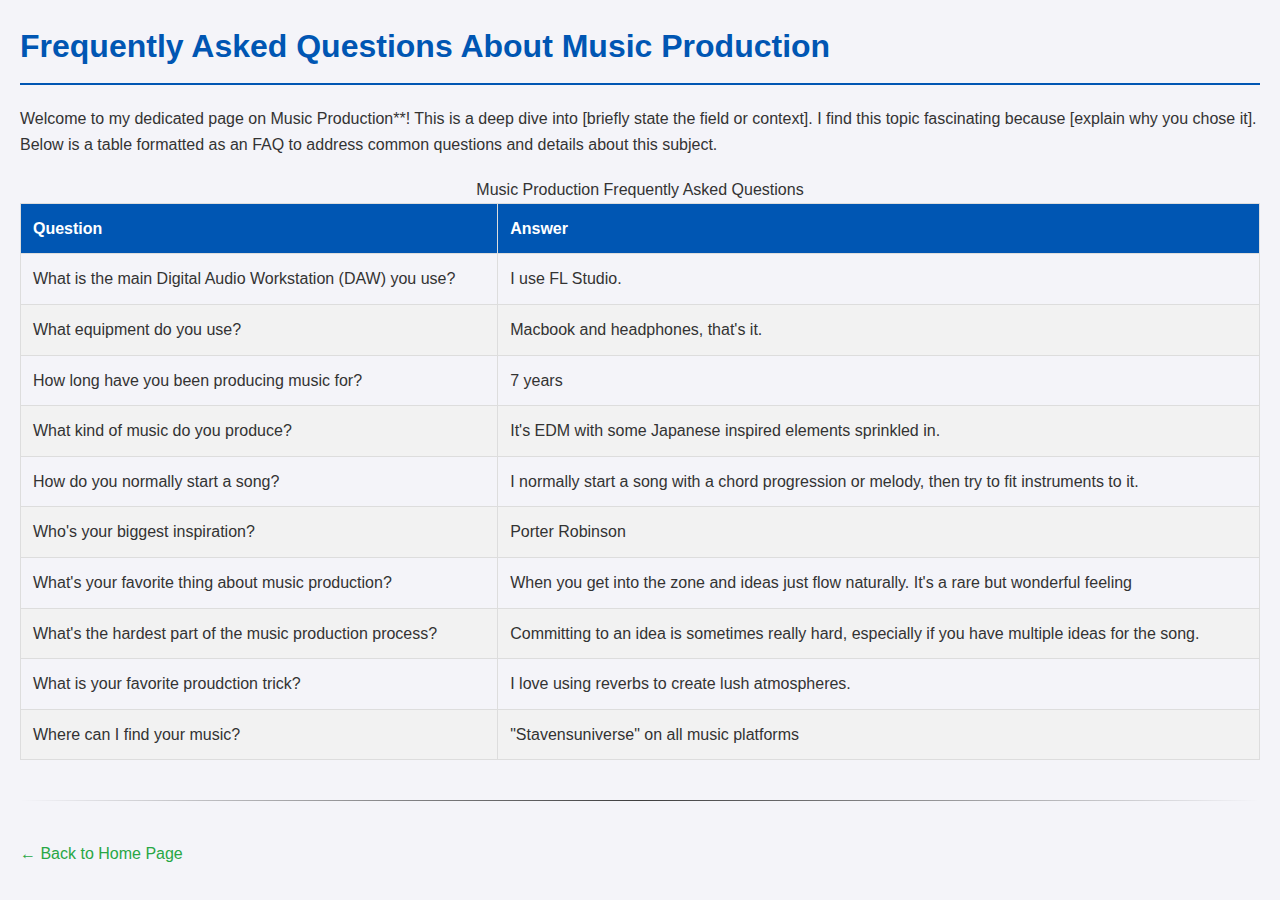
<file: interest/music-production.html>
<!DOCTYPE html>
<html lang="en">
<head>
    <title>Music Production - FAQ and Details</title>
    <meta charset="UTF-8">
    <meta name="viewport" content="width=device-width, initial-scale=1.0">
    
    <link rel="stylesheet" href="../css/styles.css"> 
</head>
<body>

    <h1>Frequently Asked Questions About Music Production</h1>

    <p>
        Welcome to my dedicated page on Music Production**! 
        This is a deep dive into [briefly state the field or context]. I find this topic fascinating because 
        [explain why you chose it]. Below is a table formatted as an FAQ to address common questions and details about this subject.
    </p>

    <table>
        <caption>Music Production Frequently Asked Questions</caption>
        <thead>
            <tr>
                <th>Question</th> <th>Answer</th> </tr>
        </thead>
        <tbody>
            <tr>
                <td>What is the main Digital Audio Workstation (DAW) you use?</td>
                <td>I use FL Studio. </td>
            </tr>
            <tr>
                <td>What equipment do you use?</td>
                <td>Macbook and headphones, that's it.</td>
            </tr>
            <tr>
                <td>How long have you been producing music for?</td>
                <td>7 years</td>
            </tr>
            <tr>
                <td>What kind of music do you produce?</td>
                <td>It's EDM with some Japanese inspired elements sprinkled in.</td>
            </tr>
            <tr>
                <td>How do you normally start a song?</td>
                <td>I normally start a song with a chord progression or melody, then try to fit instruments to it.</td>
            </tr>
            <tr>
                <td>Who's your biggest inspiration?</td>
                <td>Porter Robinson</td>
            </tr>
            <tr>
                <td>What's your favorite thing about music production?</td>
                <td>When you get into the zone and ideas just flow naturally. It's a rare but wonderful feeling</td>
            </tr>
            <tr>
                <td>What's the hardest part of the music production process?</td>
                <td>Committing to an idea is sometimes really hard, especially if you have multiple ideas for the song.</td>
            </tr>
            <tr>
                <td>What is your favorite proudction trick?</td>
                <td>I love using reverbs to create lush atmospheres.</td>
            </tr>
            <tr>
                <td>Where can I find your music?</td>
                <td>"Stavensuniverse" on all music platforms</td>
            </tr>
        </tbody>
    </table>

    <hr>
    
    <p>
        <a href="../index.html">← Back to Home Page</a>
    </p>

</body>
</html>
</file>
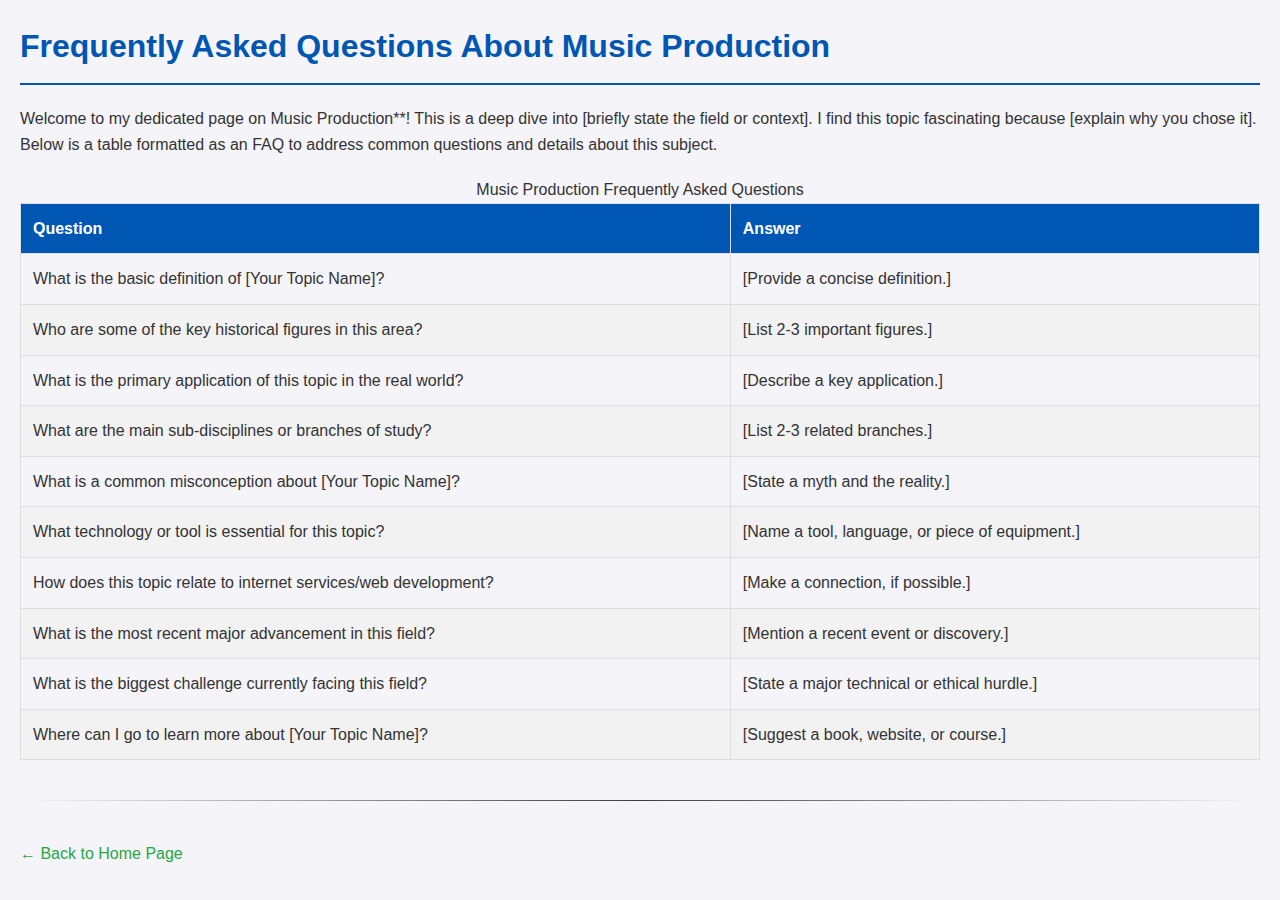
<file: interests/music-production.html>
<!DOCTYPE html>
<html lang="en">
<head>
    <title>Music Production - FAQ and Details</title>
    <meta charset="UTF-8">
    <meta name="viewport" content="width=device-width, initial-scale=1.0">
    
    <link rel="stylesheet" href="../css/styles.css"> 
</head>
<body>

    <h1>Frequently Asked Questions About Music Production</h1>

    <p>
        Welcome to my dedicated page on Music Production**! 
        This is a deep dive into [briefly state the field or context]. I find this topic fascinating because 
        [explain why you chose it]. Below is a table formatted as an FAQ to address common questions and details about this subject.
    </p>

    <table>
        <caption>Music Production Frequently Asked Questions</caption>
        <thead>
            <tr>
                <th>Question</th> <th>Answer</th> </tr>
        </thead>
        <tbody>
            <tr>
                <td>What is the basic definition of [Your Topic Name]?</td>
                <td>[Provide a concise definition.]</td>
            </tr>
            <tr>
                <td>Who are some of the key historical figures in this area?</td>
                <td>[List 2-3 important figures.]</td>
            </tr>
            <tr>
                <td>What is the primary application of this topic in the real world?</td>
                <td>[Describe a key application.]</td>
            </tr>
            <tr>
                <td>What are the main sub-disciplines or branches of study?</td>
                <td>[List 2-3 related branches.]</td>
            </tr>
            <tr>
                <td>What is a common misconception about [Your Topic Name]?</td>
                <td>[State a myth and the reality.]</td>
            </tr>
            <tr>
                <td>What technology or tool is essential for this topic?</td>
                <td>[Name a tool, language, or piece of equipment.]</td>
            </tr>
            <tr>
                <td>How does this topic relate to internet services/web development?</td>
                <td>[Make a connection, if possible.]</td>
            </tr>
            <tr>
                <td>What is the most recent major advancement in this field?</td>
                <td>[Mention a recent event or discovery.]</td>
            </tr>
            <tr>
                <td>What is the biggest challenge currently facing this field?</td>
                <td>[State a major technical or ethical hurdle.]</td>
            </tr>
            <tr>
                <td>Where can I go to learn more about [Your Topic Name]?</td>
                <td>[Suggest a book, website, or course.]</td>
            </tr>
        </tbody>
    </table>

    <hr>
    
    <p>
        <a href="../index.html">← Back to Home Page</a>
    </p>

</body>
</html>
</file>
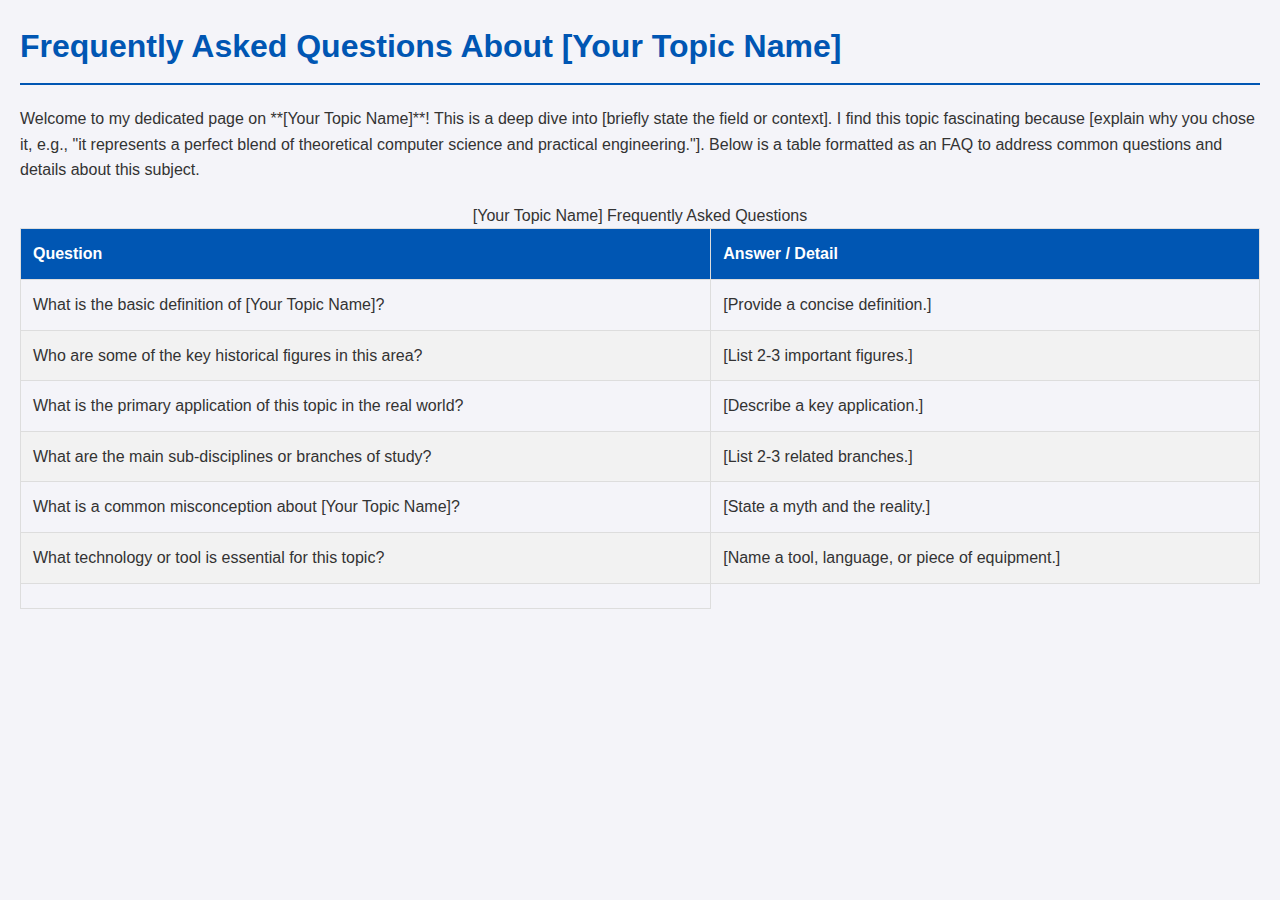
<file: interests/my-topic-name.html>
<!DOCTYPE html>
<html lang="en">
<head>
    <title>[Your Topic Name] - FAQ and Details</title>
    <meta charset="UTF-8">
    <meta name="viewport" content="width=device-width, initial-scale=1.0">
    
    <link rel="stylesheet" href="../css/styles.css"> 
    </head>
<body>

    <h1>Frequently Asked Questions About [Your Topic Name]</h1>

    <p>
        Welcome to my dedicated page on **[Your Topic Name]**! 
        This is a deep dive into [briefly state the field or context]. I find this topic fascinating because 
        [explain why you chose it, e.g., "it represents a perfect blend of theoretical computer science and practical engineering."]. 
        Below is a table formatted as an FAQ to address common questions and details about this subject.
    </p>

    <table>
        <caption>[Your Topic Name] Frequently Asked Questions</caption>
        <thead>
            <tr>
                <th>Question</th> <th>Answer / Detail</th> </tr>
        </thead>
        <tbody>
            <tr>
                <td>What is the basic definition of [Your Topic Name]?</td>
                <td>[Provide a concise definition.]</td>
            </tr>
            <tr>
                <td>Who are some of the key historical figures in this area?</td>
                <td>[List 2-3 important figures.]</td>
            </tr>
            <tr>
                <td>What is the primary application of this topic in the real world?</td>
                <td>[Describe a key application.]</td>
            </tr>
            <tr>
                <td>What are the main sub-disciplines or branches of study?</td>
                <td>[List 2-3 related branches.]</td>
            </tr>
            <tr>
                <td>What is a common misconception about [Your Topic Name]?</td>
                <td>[State a myth and the reality.]</td>
            </tr>
            <tr>
                <td>What technology or tool is essential for this topic?</td>
                <td>[Name a tool, language, or piece of equipment.]</td>
            </tr>
            <tr>
                <td>
</file>
<file: css/styles.css>
/* * styles.css
 * This file provides the styles for the index.html page.
 * It fulfills the requirement of using an external style sheet 
 * and avoiding inline 'style' attributes.
 */

/* === General Body and Typography Styles === */
body {
    /* Sets a basic font and background color */
    font-family: Arial, sans-serif;
    line-height: 1.6;
    margin: 20px;
    padding: 0;
    background-color: #f4f4f9;
    color: #333;
}

/* Enhances readability for the main content area */
h1 {
    color: #0056b3; /* A nice blue for the main heading */
    border-bottom: 2px solid #0056b3;
    padding-bottom: 10px;
}

h2 {
    color: #007bff; /* A lighter blue for subheadings */
    margin-top: 30px;
}

p {
    margin-bottom: 15px;
}

/* === Image Styling === */
img {
    /* Makes the image responsive and gives it a border */
    max-width: 250px;
    height: auto;
    border-radius: 8px; /* Slightly rounded corners */
    box-shadow: 0 4px 8px rgba(0, 0, 0, 0.1);
    display: block; /* Ensures the margin is applied correctly */
    margin-bottom: 20px;
}

/* === Expert Topics List Styling (using the required ID) === */
#expert-topics {
    /* Highlights the section using the 'expert-topics' ID */
    border: 1px solid #ccc;
    padding: 15px;
    background-color: #e9ecef;
    border-radius: 5px;
}

#expert-topics ul {
    /* Removes default bullets and adds padding */
    list-style-type: disc;
    padding-left: 20px;
}

/* === Hyperlink Styling === */
a {
    color: #28a745; /* A success green for links */
    text-decoration: none; /* Removes the underline */
}

a:hover {
    text-decoration: underline; /* Adds underline on hover for better user experience */
}

/* === Horizontal Rule Styling === */
hr {
    border: 0;
    height: 1px;
    background-image: linear-gradient(to right, rgba(0, 0, 0, 0), rgba(0, 0, 0, 0.75), rgba(0, 0, 0, 0));
    margin: 40px 0;
}

table {
    width: 100%;
    border-collapse: collapse; /* Removes double borders */
    margin-top: 20px;
}

th, td {
    border: 1px solid #ddd;
    padding: 12px;
    text-align: left;
}

th {
    background-color: #0056b3; /* Matches the H1 color */
    color: white;
}

/* Optional: Stripe effect for better readability */
tbody tr:nth-child(even) {
    background-color: #f2f2f2;
}
</file>
